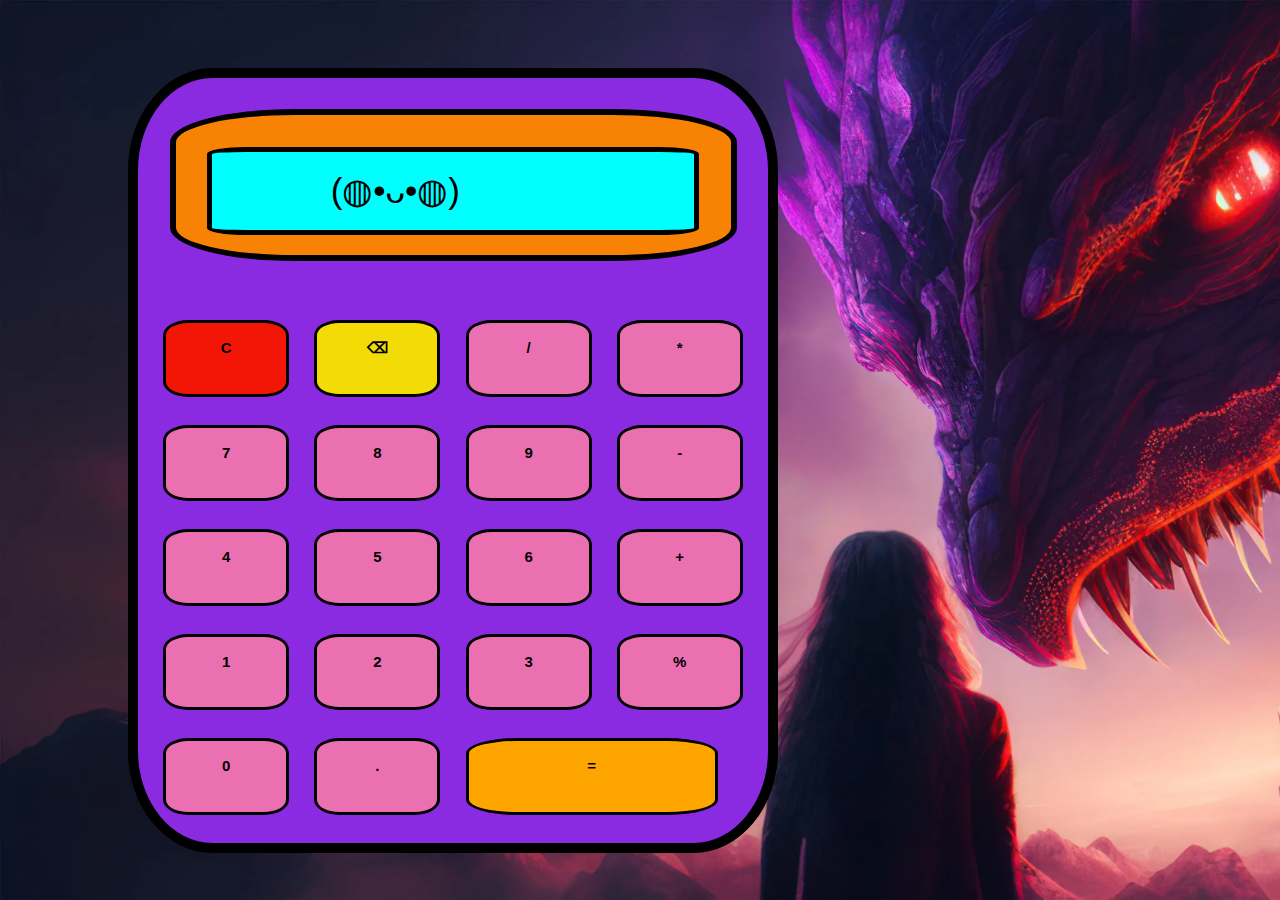
<file: task3/index.html>
<!DOCTYPE html>
<html lang="en">
<head>
    <meta charset="UTF-8">
    <meta name="viewport" content="width=device-width, initial-scale=1.0">
    <title>Calculator</title>
    <link rel="stylesheet" href="style.css">
</head>
<body>
    <div id="bd">
        <div id="displaybox">
            <input type="text" id="display" >
        </div>
        <button id="clear" type="button" onclick="clearDisplay()" class="button"><p>C</p></button>
        <button id="erase" type="button" onclick="del()" class="button"><p>⌫</p></button>
        <button type="button" onclick="appendOperator('/')" class="button"><p>/</p></button>
        <button type="button" onclick="appendOperator('*')" class="button"><p>*</p></button>
        <button type="button" onclick="appendNumber('7')" class="button"><p>7</p></button>
        <button type="button" onclick="appendNumber('8')" class="button"><p>8</p></button>
        <button type="button" onclick="appendNumber('9')" class="button"><p>9</p></button>
        <button type="button" onclick="appendOperator('-')" class="button"><p>-</p></button>
        <button type="button" onclick="appendNumber('4')" class="button"><p>4</p></button>
        <button type="button" onclick="appendNumber('5')" class="button"><p>5</p></button>
        <button type="button" onclick="appendNumber('6')" class="button"><p>6</p></button>
        <button type="button" onclick="appendOperator('+')" class="button"><p>+</p></button>
        <button type="button" onclick="appendNumber('1')" class="button"><p>1</p></button>
        <button type="button" onclick="appendNumber('2')" class="button"><p>2</p></button>
        <button type="button" onclick="appendNumber('3')" class="button"><p>3</p></button>
        <button type="button" onclick="appendOperator('%')" class="button"><p>%</p></button>
        <button id="zero" type="button" onclick="appendNumber('0')" class="button"><p>0</p></button>
        <button type="button" onclick="appendNumber('.')" class="button"><p>.</p></button>
        <button id="equal" type="button" onclick="calculateResult()" class="button"><p>=</p></button>
    </div>
    <script src="script.js"></script>
</body>
</html>
</file>
<file: task3/style.css>
body{
    padding: 0;
    margin: 0;
    height: 100vh;
    background-image: url('./2k-girl-facing-giant-scary-dragon-ai-generated-4k-desktop-wallpaper-pixground.jpg');
    background-repeat: no-repeat;
    background-size: cover;
}
#bd{
    background-color: blueviolet;
    display: flex;
    flex-wrap: wrap;
    flex-direction: row;
    height: 85vh;
    width: 70vh;
    position: absolute;
    left: 10%;
    top: 7.5%;
    border-radius: 13%;
    border: 10px solid black;

}
#displaybox{
    display: flex;
    padding: 5%;
    margin: 5%;
    background-color: rgb(248, 130, 4);
    height: 10%;
    width: 80%;
    border: 6px solid black;
    border-radius: 22%;
}
.button{
    background-color: rgb(235, 112, 178);
    font-size: 15px;
    font-weight: bold;
    display: flex;
    height: 10%;
    width: 20%;
    border: 3px solid black;
    margin-left: 4%;
    border-radius: 20%;
    justify-content: center;
    align-content: center;
}

#equal{
    width: 40%;
    margin-right: 5%;
    background-color: orange;

}
#equal:hover{
    background-color:aliceblue;

}
#erase{
    background-color: rgb(243, 219, 6);
}
#erase:hover{
    background-color: aliceblue;
}
#clear{
    background-color: rgb(243, 22, 6);
}
#clear:hover{
    background-color: aliceblue;
}
#display{
    font: bolder;
    font-size: 35px;
    background-color: aqua;
    height: 100%;
    width: 100%;
    border: 5px solid black;
    border-radius: 8%;
}
button:hover{
    background-color: aliceblue;
}
</file>
